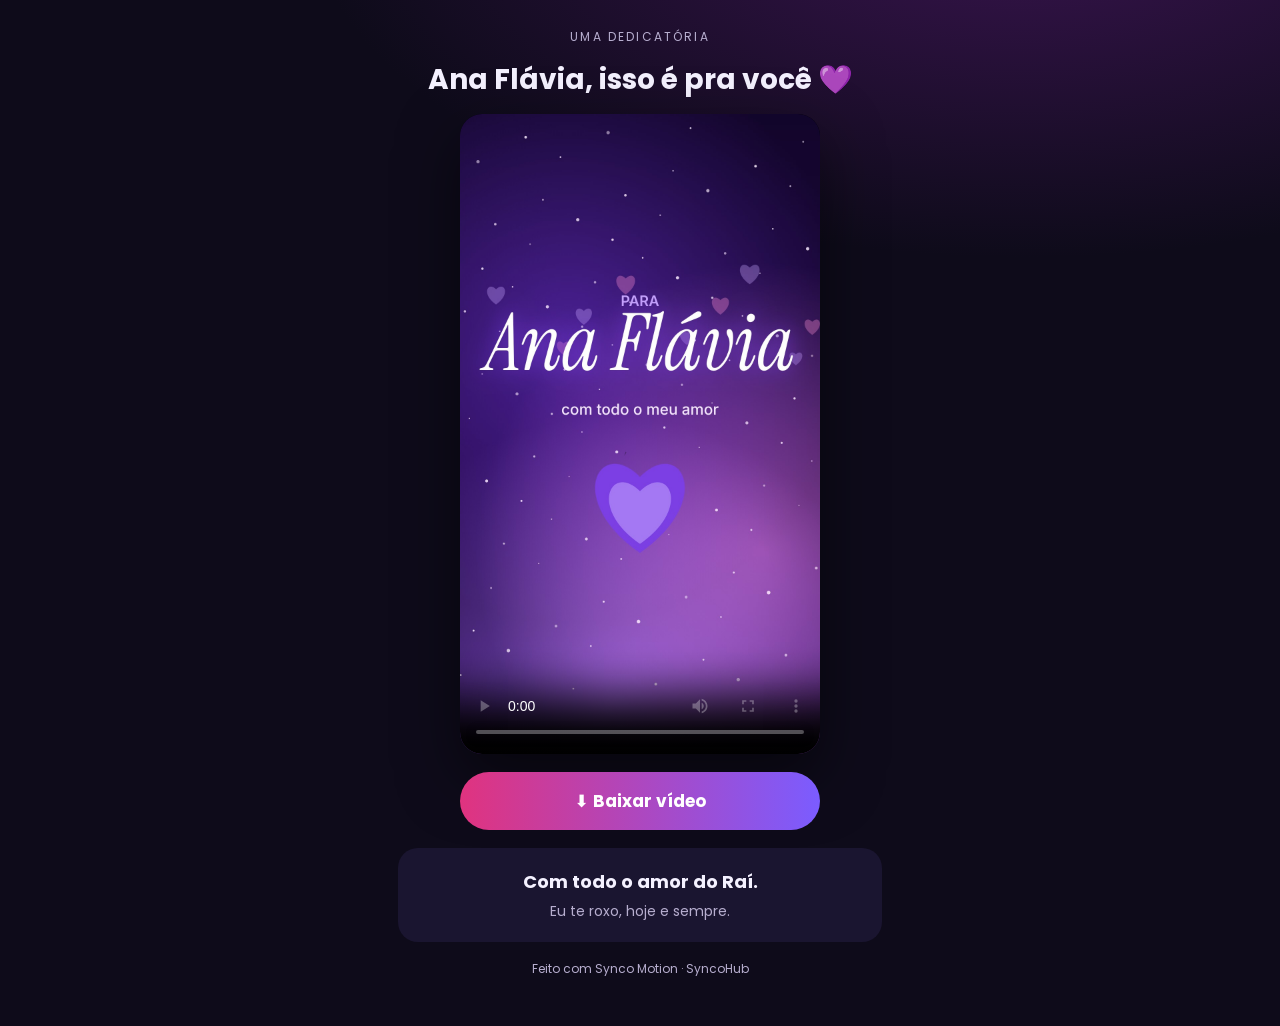
<file: v/ana_flavia.html>
<!doctype html><html lang="pt-BR"><head><meta charset="utf-8"><meta name="viewport" content="width=device-width,initial-scale=1">
<title>Para Ana Flávia 💜</title>
<meta property="og:title" content="Um vídeo especial pra você"><meta property="og:image" content="https://raizera17.github.io/synco-motion-videos/videos/ana_flavia_capa.jpg">
<link href="https://fonts.googleapis.com/css2?family=Poppins:wght@400;600;700&display=swap" rel="stylesheet">
<style>
:root{--bg:#0E0B1A;--card:#1A1530;--fg:#F4F1FF;--mut:#B7AECF;--acc:#E0337F;--acc2:#7B5CFF}
*{box-sizing:border-box}body{margin:0;background:radial-gradient(1200px 600px at 80% -10%,#3a1450 0,transparent 60%),var(--bg);color:var(--fg);font-family:Poppins,system-ui,sans-serif;min-height:100vh}
main{max-width:520px;margin:0 auto;padding:28px 18px 48px;display:flex;flex-direction:column;gap:18px;align-items:center;text-align:center}
.tag{font-size:12px;letter-spacing:.18em;text-transform:uppercase;color:var(--mut)}
h1{margin:0;font-size:28px;line-height:1.15;text-wrap:balance}
video{width:min(100%,360px);aspect-ratio:9/16;border-radius:22px;background:#000;box-shadow:0 24px 60px rgba(0,0,0,.5)}
.btn{display:inline-flex;gap:10px;align-items:center;justify-content:center;width:min(100%,360px);padding:16px 22px;border-radius:999px;background:linear-gradient(90deg,var(--acc),var(--acc2));color:#fff;font-weight:700;text-decoration:none;font-size:17px}
.box{width:100%;background:var(--card);border-radius:20px;padding:20px;display:flex;flex-direction:column;gap:6px}
.box b{font-size:18px}.box p{margin:0;color:var(--mut);font-size:14px;line-height:1.5}
footer{color:var(--mut);font-size:12px}
</style></head><body><main>
<div class="tag">Uma dedicatória</div>
<h1>Ana Flávia, isso é pra você 💜</h1>
<video src="../videos/ana_flavia.mp4" poster="../videos/ana_flavia_capa.jpg" controls playsinline></video>
<a class="btn" href="../videos/ana_flavia.mp4" download="ana_flavia.mp4">⬇ Baixar vídeo</a>
<div class="box"><b>Com todo o amor do Raí.</b><p>Eu te roxo, hoje e sempre.</p></div>
<footer>Feito com Synco Motion · SyncoHub</footer>
</main></body></html>
</file>
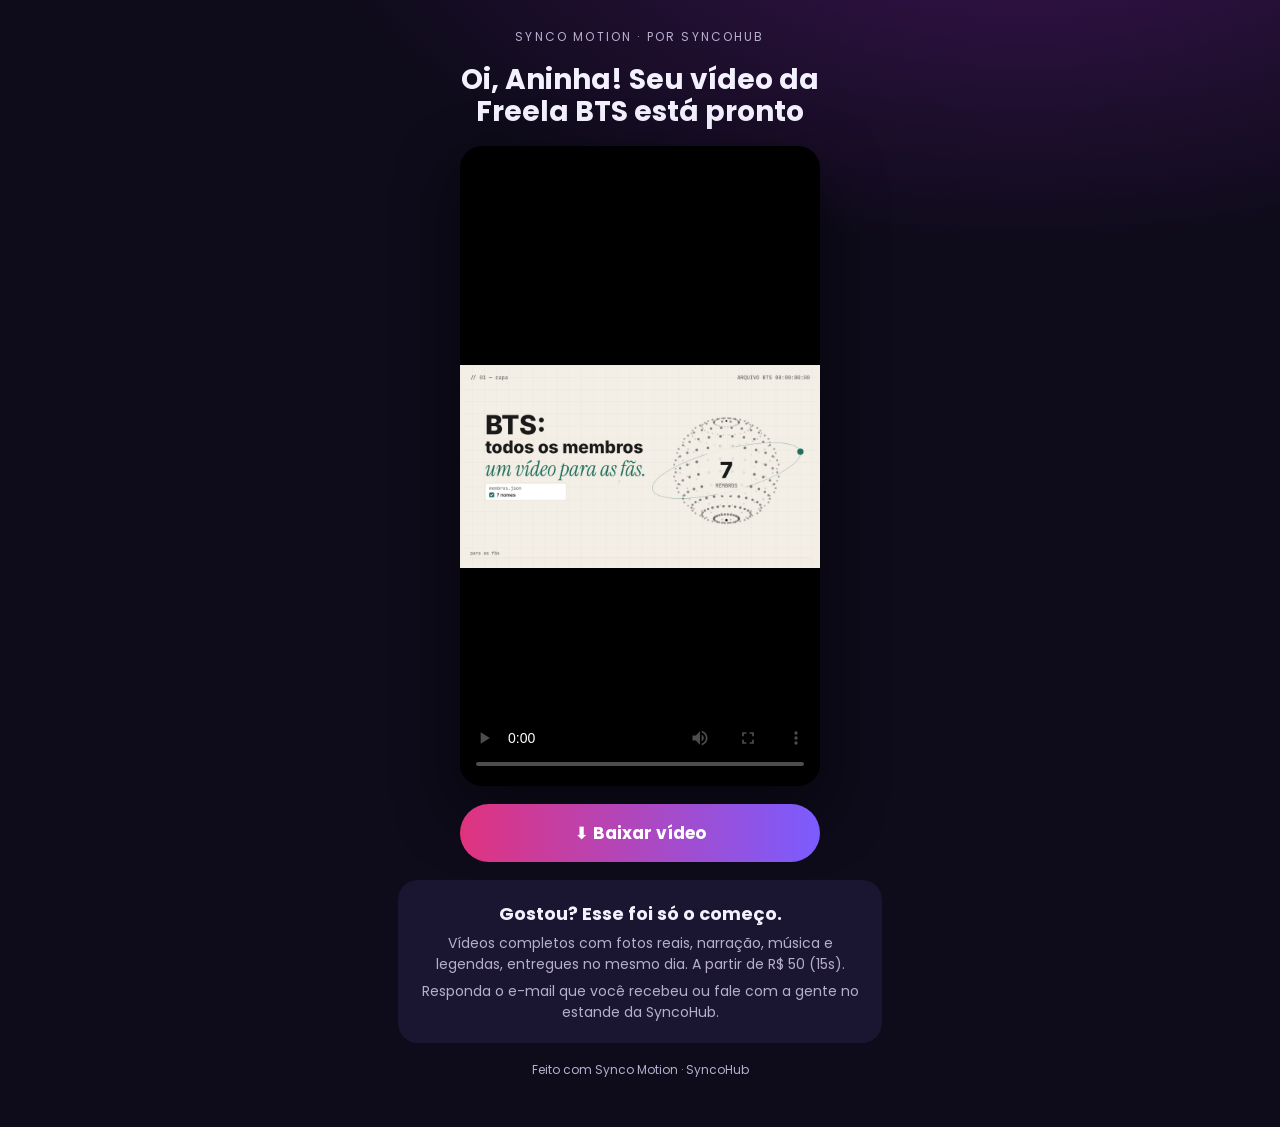
<file: v/mvemmbebebgs.html>
<!doctype html><html lang="pt-BR"><head><meta charset="utf-8"><meta name="viewport" content="width=device-width,initial-scale=1">
<title>Vídeo Freela BTS · Synco Motion</title>
<meta property="og:title" content="Seu vídeo Freela BTS está pronto"><meta property="og:image" content="https://videos.syncohub.com.br/videos/mvemmbebebgs_capa.jpg">
<link href="https://fonts.googleapis.com/css2?family=Poppins:wght@400;600;700&display=swap" rel="stylesheet">
<style>
:root{--bg:#0E0B1A;--card:#1A1530;--fg:#F4F1FF;--mut:#B7AECF;--acc:#E0337F;--acc2:#7B5CFF}
*{box-sizing:border-box}body{margin:0;background:radial-gradient(1200px 600px at 80% -10%,#3a1450 0,transparent 60%),var(--bg);color:var(--fg);font-family:Poppins,system-ui,sans-serif;min-height:100vh}
main{max-width:520px;margin:0 auto;padding:28px 18px 48px;display:flex;flex-direction:column;gap:18px;align-items:center;text-align:center}
.tag{font-size:12px;letter-spacing:.18em;text-transform:uppercase;color:var(--mut)}
h1{margin:0;font-size:28px;line-height:1.15;text-wrap:balance}
video{width:min(100%,360px);aspect-ratio:9/16;border-radius:22px;background:#000;box-shadow:0 24px 60px rgba(0,0,0,.5)}
.btn{display:inline-flex;gap:10px;align-items:center;justify-content:center;width:min(100%,360px);padding:16px 22px;border-radius:999px;background:linear-gradient(90deg,var(--acc),var(--acc2));color:#fff;font-weight:700;text-decoration:none;font-size:17px}
.box{width:100%;background:var(--card);border-radius:20px;padding:20px;display:flex;flex-direction:column;gap:6px}
.box b{font-size:18px}.box p{margin:0;color:var(--mut);font-size:14px;line-height:1.5}
footer{color:var(--mut);font-size:12px}
</style></head><body><main>
<div class="tag">Synco Motion · por SyncoHub</div>
<h1>Oi, Aninha! Seu vídeo da Freela BTS está pronto</h1>
<video src="../videos/mvemmbebebgs.mp4" poster="../videos/mvemmbebebgs_capa.jpg" controls playsinline></video>
<a class="btn" href="../videos/mvemmbebebgs.mp4" download="mvemmbebebgs.mp4">⬇ Baixar vídeo</a>
<div class="box"><b>Gostou? Esse foi só o começo.</b><p>Vídeos completos com fotos reais, narração, música e legendas, entregues no mesmo dia. A partir de R$ 50 (15s).</p><p>Responda o e-mail que você recebeu ou fale com a gente no estande da SyncoHub.</p></div>
<footer>Feito com Synco Motion · SyncoHub</footer>
</main></body></html>
</file>
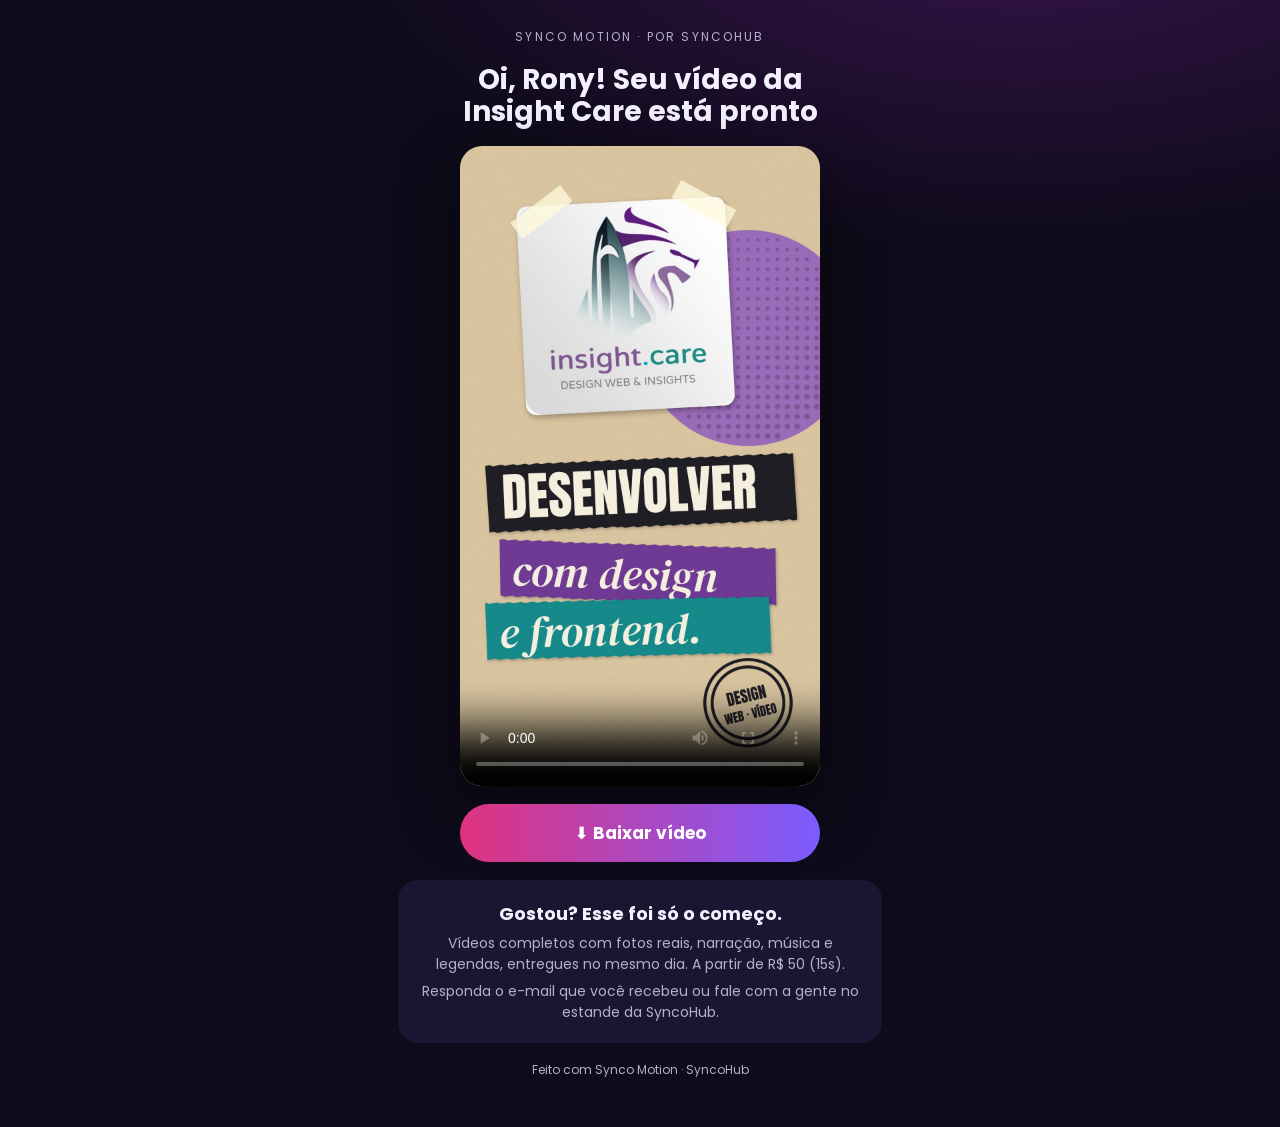
<file: v/mvfqped4y8be.html>
<!doctype html><html lang="pt-BR"><head><meta charset="utf-8"><meta name="viewport" content="width=device-width,initial-scale=1">
<title>Vídeo Insight Care · Synco Motion</title>
<meta property="og:title" content="Seu vídeo Insight Care está pronto"><meta property="og:image" content="https://videos.syncohub.com.br/videos/mvfqped4y8be_capa.jpg">
<link href="https://fonts.googleapis.com/css2?family=Poppins:wght@400;600;700&display=swap" rel="stylesheet">
<style>
:root{--bg:#0E0B1A;--card:#1A1530;--fg:#F4F1FF;--mut:#B7AECF;--acc:#E0337F;--acc2:#7B5CFF}
*{box-sizing:border-box}body{margin:0;background:radial-gradient(1200px 600px at 80% -10%,#3a1450 0,transparent 60%),var(--bg);color:var(--fg);font-family:Poppins,system-ui,sans-serif;min-height:100vh}
main{max-width:520px;margin:0 auto;padding:28px 18px 48px;display:flex;flex-direction:column;gap:18px;align-items:center;text-align:center}
.tag{font-size:12px;letter-spacing:.18em;text-transform:uppercase;color:var(--mut)}
h1{margin:0;font-size:28px;line-height:1.15;text-wrap:balance}
video{width:min(100%,360px);aspect-ratio:9/16;border-radius:22px;background:#000;box-shadow:0 24px 60px rgba(0,0,0,.5)}
.btn{display:inline-flex;gap:10px;align-items:center;justify-content:center;width:min(100%,360px);padding:16px 22px;border-radius:999px;background:linear-gradient(90deg,var(--acc),var(--acc2));color:#fff;font-weight:700;text-decoration:none;font-size:17px}
.box{width:100%;background:var(--card);border-radius:20px;padding:20px;display:flex;flex-direction:column;gap:6px}
.box b{font-size:18px}.box p{margin:0;color:var(--mut);font-size:14px;line-height:1.5}
footer{color:var(--mut);font-size:12px}
</style></head><body><main>
<div class="tag">Synco Motion · por SyncoHub</div>
<h1>Oi, Rony! Seu vídeo da Insight Care está pronto</h1>
<video src="../videos/mvfqped4y8be.mp4" poster="../videos/mvfqped4y8be_capa.jpg" controls playsinline></video>
<a class="btn" href="../videos/mvfqped4y8be.mp4" download="mvfqped4y8be.mp4">⬇ Baixar vídeo</a>
<div class="box"><b>Gostou? Esse foi só o começo.</b><p>Vídeos completos com fotos reais, narração, música e legendas, entregues no mesmo dia. A partir de R$ 50 (15s).</p><p>Responda o e-mail que você recebeu ou fale com a gente no estande da SyncoHub.</p></div>
<footer>Feito com Synco Motion · SyncoHub</footer>
</main></body></html>
</file>
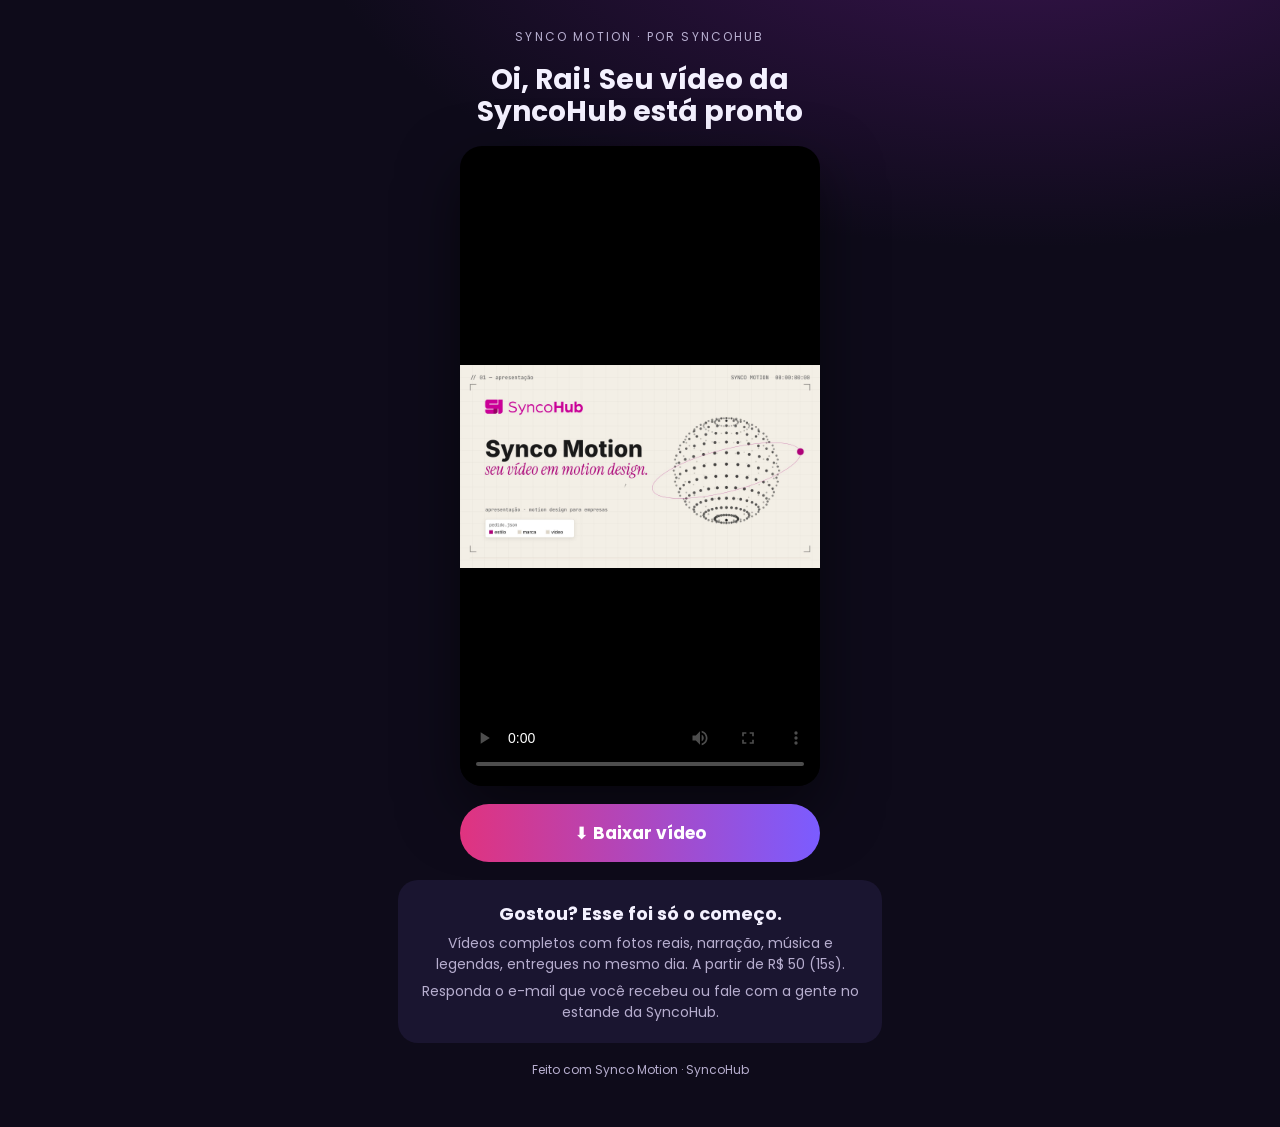
<file: v/mvqxv32hispu.html>
<!doctype html><html lang="pt-BR"><head><meta charset="utf-8"><meta name="viewport" content="width=device-width,initial-scale=1">
<title>Vídeo SyncoHub · Synco Motion</title>
<meta property="og:title" content="Seu vídeo SyncoHub está pronto"><meta property="og:image" content="https://videos.syncohub.com.br/videos/mvqxv32hispu_capa.jpg">
<link href="https://fonts.googleapis.com/css2?family=Poppins:wght@400;600;700&display=swap" rel="stylesheet">
<style>
:root{--bg:#0E0B1A;--card:#1A1530;--fg:#F4F1FF;--mut:#B7AECF;--acc:#E0337F;--acc2:#7B5CFF}
*{box-sizing:border-box}body{margin:0;background:radial-gradient(1200px 600px at 80% -10%,#3a1450 0,transparent 60%),var(--bg);color:var(--fg);font-family:Poppins,system-ui,sans-serif;min-height:100vh}
main{max-width:520px;margin:0 auto;padding:28px 18px 48px;display:flex;flex-direction:column;gap:18px;align-items:center;text-align:center}
.tag{font-size:12px;letter-spacing:.18em;text-transform:uppercase;color:var(--mut)}
h1{margin:0;font-size:28px;line-height:1.15;text-wrap:balance}
video{width:min(100%,360px);aspect-ratio:9/16;border-radius:22px;background:#000;box-shadow:0 24px 60px rgba(0,0,0,.5)}
.btn{display:inline-flex;gap:10px;align-items:center;justify-content:center;width:min(100%,360px);padding:16px 22px;border-radius:999px;background:linear-gradient(90deg,var(--acc),var(--acc2));color:#fff;font-weight:700;text-decoration:none;font-size:17px}
.box{width:100%;background:var(--card);border-radius:20px;padding:20px;display:flex;flex-direction:column;gap:6px}
.box b{font-size:18px}.box p{margin:0;color:var(--mut);font-size:14px;line-height:1.5}
footer{color:var(--mut);font-size:12px}
</style></head><body><main>
<div class="tag">Synco Motion · por SyncoHub</div>
<h1>Oi, Rai! Seu vídeo da SyncoHub está pronto</h1>
<video src="../videos/mvqxv32hispu.mp4" poster="../videos/mvqxv32hispu_capa.jpg" controls playsinline></video>
<a class="btn" href="../videos/mvqxv32hispu.mp4" download="mvqxv32hispu.mp4">⬇ Baixar vídeo</a>
<div class="box"><b>Gostou? Esse foi só o começo.</b><p>Vídeos completos com fotos reais, narração, música e legendas, entregues no mesmo dia. A partir de R$ 50 (15s).</p><p>Responda o e-mail que você recebeu ou fale com a gente no estande da SyncoHub.</p></div>
<footer>Feito com Synco Motion · SyncoHub</footer>
</main></body></html>
</file>
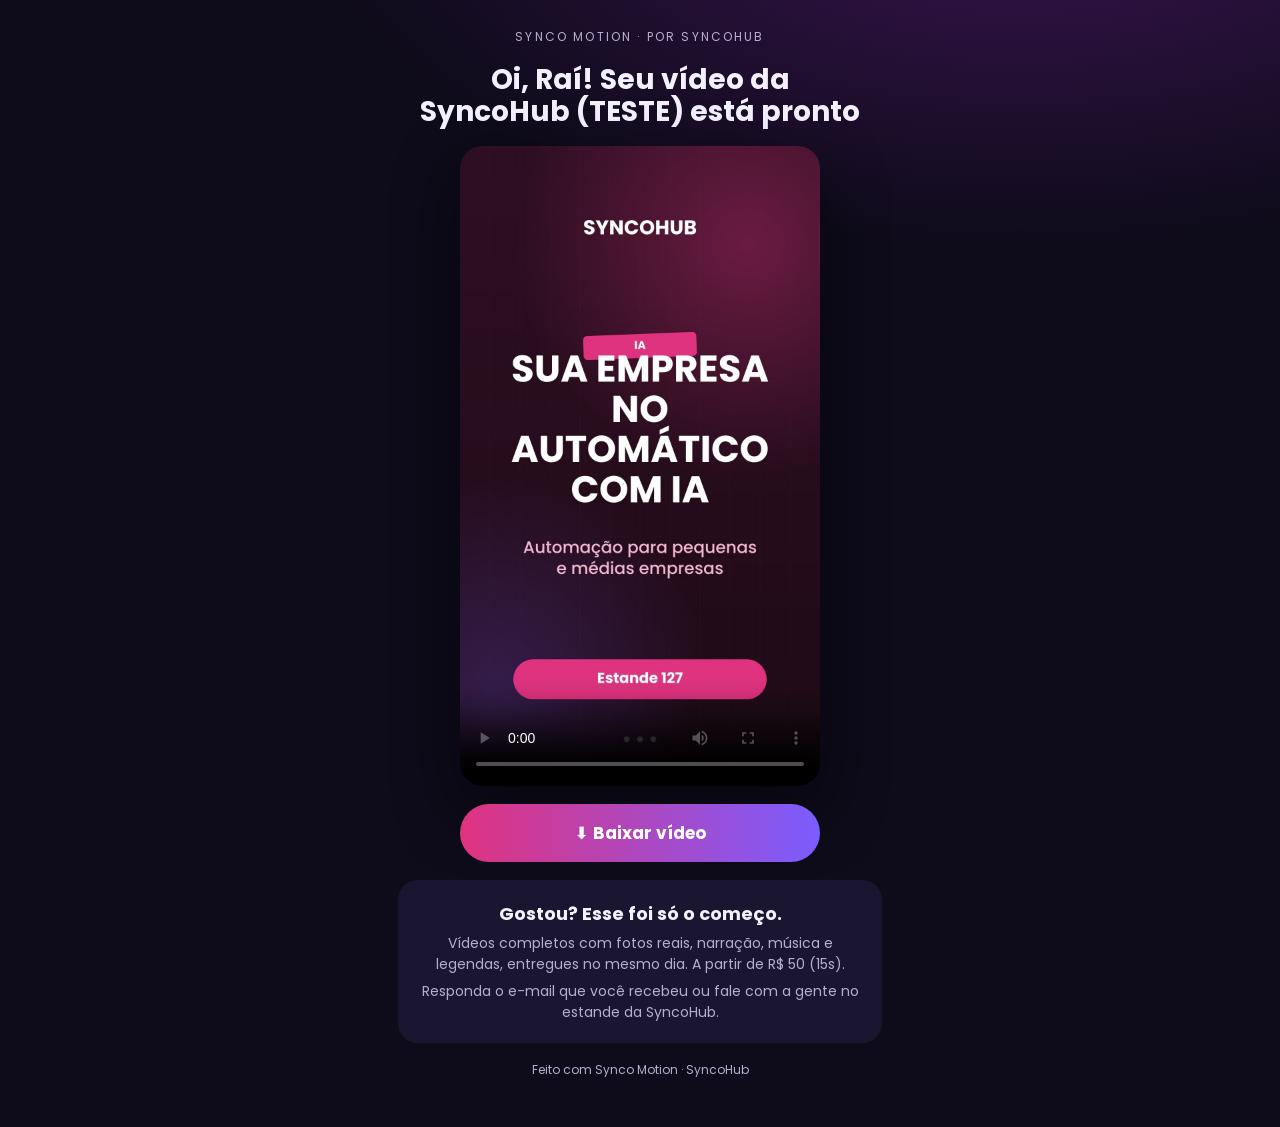
<file: v/teste1.html>
<!doctype html><html lang="pt-BR"><head><meta charset="utf-8"><meta name="viewport" content="width=device-width,initial-scale=1">
<title>Vídeo SyncoHub (TESTE) · Synco Motion</title>
<meta property="og:title" content="Seu vídeo SyncoHub (TESTE) está pronto"><meta property="og:image" content="https://raizera17.github.io/synco-motion-videos/videos/teste1_capa.jpg">
<link href="https://fonts.googleapis.com/css2?family=Poppins:wght@400;600;700&display=swap" rel="stylesheet">
<style>
:root{--bg:#0E0B1A;--card:#1A1530;--fg:#F4F1FF;--mut:#B7AECF;--acc:#E0337F;--acc2:#7B5CFF}
*{box-sizing:border-box}body{margin:0;background:radial-gradient(1200px 600px at 80% -10%,#3a1450 0,transparent 60%),var(--bg);color:var(--fg);font-family:Poppins,system-ui,sans-serif;min-height:100vh}
main{max-width:520px;margin:0 auto;padding:28px 18px 48px;display:flex;flex-direction:column;gap:18px;align-items:center;text-align:center}
.tag{font-size:12px;letter-spacing:.18em;text-transform:uppercase;color:var(--mut)}
h1{margin:0;font-size:28px;line-height:1.15;text-wrap:balance}
video{width:min(100%,360px);aspect-ratio:9/16;border-radius:22px;background:#000;box-shadow:0 24px 60px rgba(0,0,0,.5)}
.btn{display:inline-flex;gap:10px;align-items:center;justify-content:center;width:min(100%,360px);padding:16px 22px;border-radius:999px;background:linear-gradient(90deg,var(--acc),var(--acc2));color:#fff;font-weight:700;text-decoration:none;font-size:17px}
.box{width:100%;background:var(--card);border-radius:20px;padding:20px;display:flex;flex-direction:column;gap:6px}
.box b{font-size:18px}.box p{margin:0;color:var(--mut);font-size:14px;line-height:1.5}
footer{color:var(--mut);font-size:12px}
</style></head><body><main>
<div class="tag">Synco Motion · por SyncoHub</div>
<h1>Oi, Raí! Seu vídeo da SyncoHub (TESTE) está pronto</h1>
<video src="../videos/teste1.mp4" poster="../videos/teste1_capa.jpg" controls playsinline></video>
<a class="btn" href="../videos/teste1.mp4" download="teste1.mp4">⬇ Baixar vídeo</a>
<div class="box"><b>Gostou? Esse foi só o começo.</b>
<p>Vídeos completos com fotos reais, narração, música e legendas, entregues no mesmo dia. A partir de R$ 50 (15s).</p>
<p>Responda o e-mail que você recebeu ou fale com a gente no estande da SyncoHub.</p></div>
<footer>Feito com Synco Motion · SyncoHub</footer>
</main></body></html>
</file>
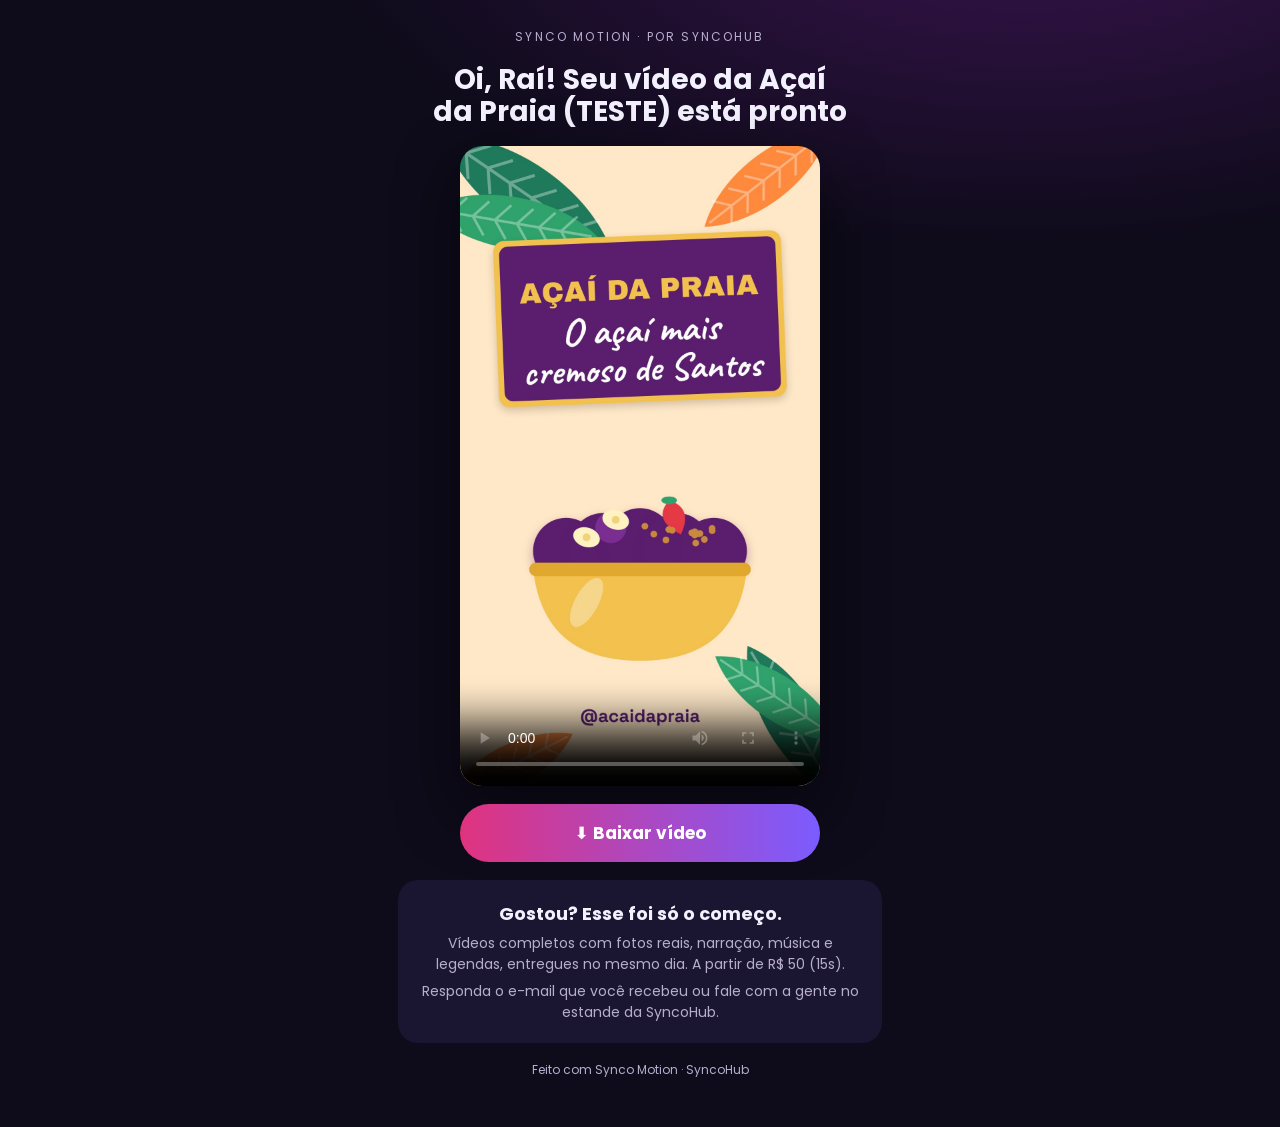
<file: v/teste2.html>
<!doctype html><html lang="pt-BR"><head><meta charset="utf-8"><meta name="viewport" content="width=device-width,initial-scale=1">
<title>Vídeo Açaí da Praia (TESTE) · Synco Motion</title>
<meta property="og:title" content="Seu vídeo Açaí da Praia (TESTE) está pronto"><meta property="og:image" content="https://raizera17.github.io/synco-motion-videos/videos/teste2_capa.jpg">
<link href="https://fonts.googleapis.com/css2?family=Poppins:wght@400;600;700&display=swap" rel="stylesheet">
<style>
:root{--bg:#0E0B1A;--card:#1A1530;--fg:#F4F1FF;--mut:#B7AECF;--acc:#E0337F;--acc2:#7B5CFF}
*{box-sizing:border-box}body{margin:0;background:radial-gradient(1200px 600px at 80% -10%,#3a1450 0,transparent 60%),var(--bg);color:var(--fg);font-family:Poppins,system-ui,sans-serif;min-height:100vh}
main{max-width:520px;margin:0 auto;padding:28px 18px 48px;display:flex;flex-direction:column;gap:18px;align-items:center;text-align:center}
.tag{font-size:12px;letter-spacing:.18em;text-transform:uppercase;color:var(--mut)}
h1{margin:0;font-size:28px;line-height:1.15;text-wrap:balance}
video{width:min(100%,360px);aspect-ratio:9/16;border-radius:22px;background:#000;box-shadow:0 24px 60px rgba(0,0,0,.5)}
.btn{display:inline-flex;gap:10px;align-items:center;justify-content:center;width:min(100%,360px);padding:16px 22px;border-radius:999px;background:linear-gradient(90deg,var(--acc),var(--acc2));color:#fff;font-weight:700;text-decoration:none;font-size:17px}
.box{width:100%;background:var(--card);border-radius:20px;padding:20px;display:flex;flex-direction:column;gap:6px}
.box b{font-size:18px}.box p{margin:0;color:var(--mut);font-size:14px;line-height:1.5}
footer{color:var(--mut);font-size:12px}
</style></head><body><main>
<div class="tag">Synco Motion · por SyncoHub</div>
<h1>Oi, Raí! Seu vídeo da Açaí da Praia (TESTE) está pronto</h1>
<video src="../videos/teste2.mp4" poster="../videos/teste2_capa.jpg" controls playsinline></video>
<a class="btn" href="../videos/teste2.mp4" download="teste2.mp4">⬇ Baixar vídeo</a>
<div class="box"><b>Gostou? Esse foi só o começo.</b>
<p>Vídeos completos com fotos reais, narração, música e legendas, entregues no mesmo dia. A partir de R$ 50 (15s).</p>
<p>Responda o e-mail que você recebeu ou fale com a gente no estande da SyncoHub.</p></div>
<footer>Feito com Synco Motion · SyncoHub</footer>
</main></body></html>
</file>
